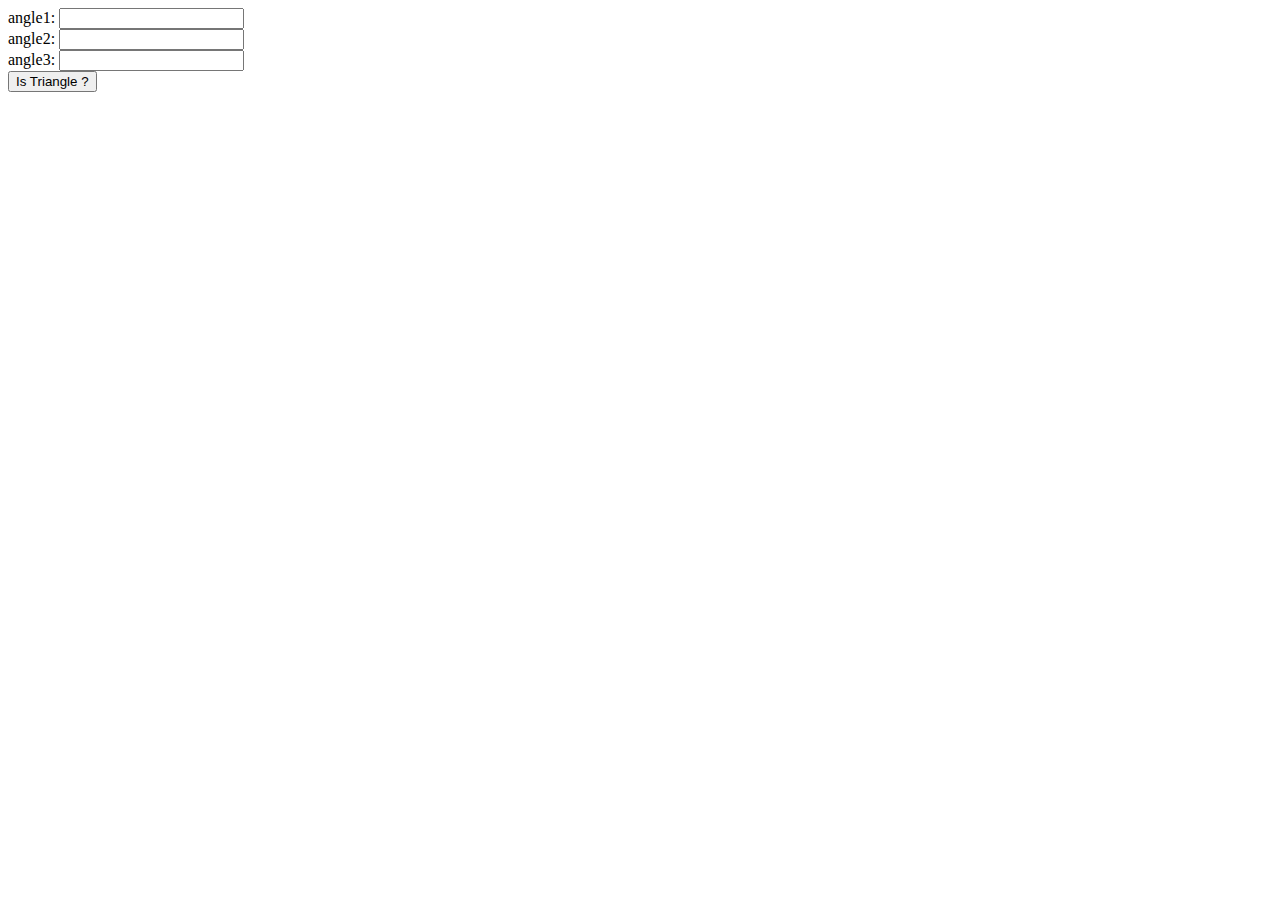
<file: istriangle.html>
<html lang="en">

<head>
    <meta charset="UTF-8" />
    <meta name="viewport" content="width=device-width, initial-scale=1.0" />
    <title>Is Triangle</title>
</head>

<body>
    <div class="container">
        <label for="angle1">angle1:</label>
        <input type="number" class="user-angle-input" /><br />
        <label for="angle2">angle2:</label>
        <input type="number" class="user-angle-input" /><br />
        <label for="angle3">angle3:</label>
        <input type="number" class="user-angle-input" /><br />
        <button id="is-button-triangle">Is Triangle ?</button>
        <div class="display-output"></div>
        <script src="script.js"></script>
    </div>
</body>

</html>
</file>
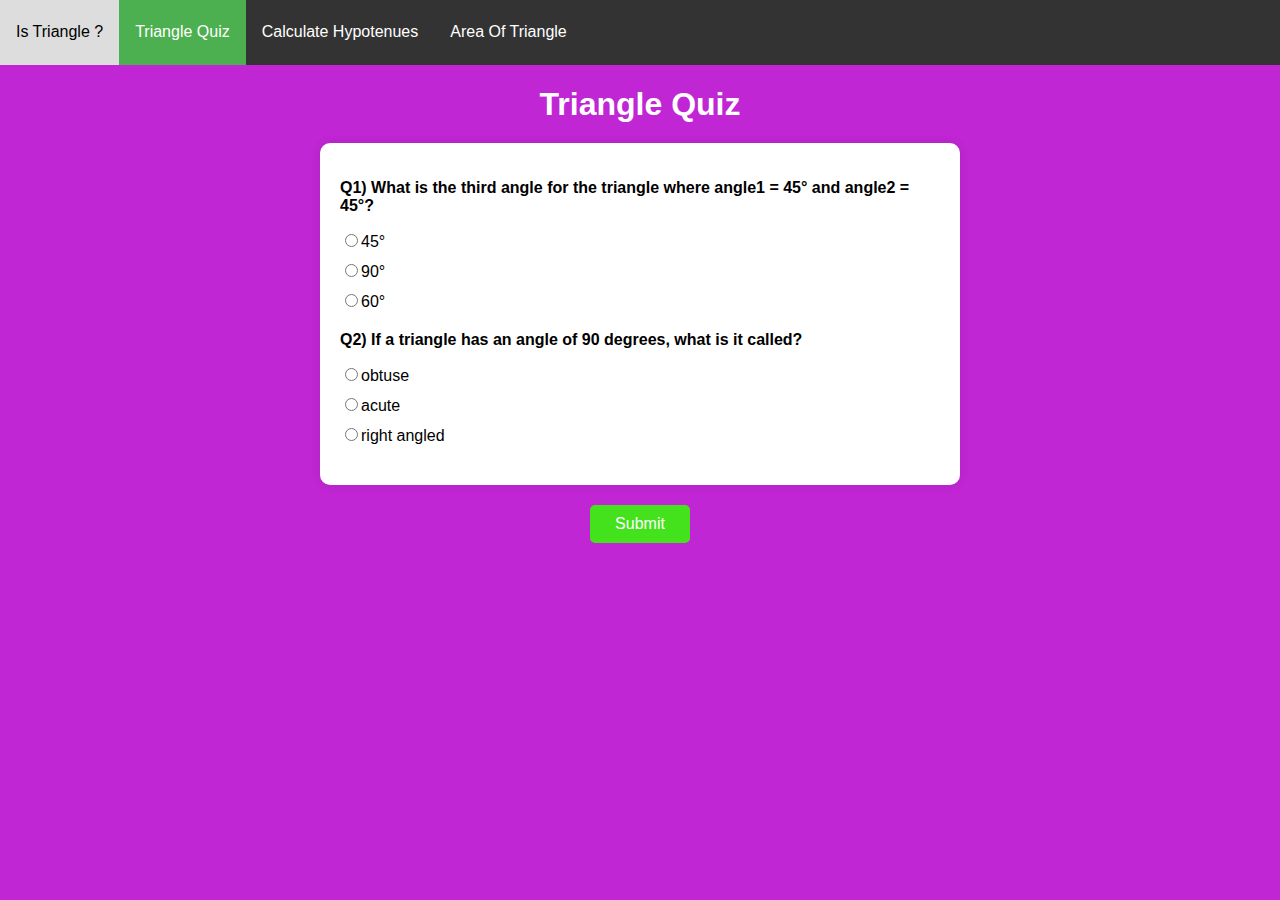
<file: quiz/quiz.html>
<html lang="en">

<head>
    <meta charset="UTF-8" />
    <meta name="viewport" content="width=device-width, initial-scale=1.0" />
    <link rel="stylesheet" href="quiz.css">
    <title>Triangle Quiz</title>
</head>

<body>
    <nav>
        <a href="/index.html">Is Triangle ?</a>
        <a href="../quiz/quiz.html" class="active">Triangle Quiz</a>
        <a href="../hypotenuse/index.html">Calculate Hypotenues</a>
        <a href="../area/index.html">Area Of Triangle</a>
    </nav>
    <h1>Triangle Quiz</h1>
    <form action="" class="quiz-form">
        <div class="question-container">
            <p>
                Q1) What is the third angle for the triangle where angle1 = 45° and
                angle2 = 45°?
            </p>
            <label for="">
                <input type="radio" name="question1" value="45°" />45°
            </label>
            <label for="">
                <input type="radio" name="question1" value="90°" />90°
            </label>
            <label for="">
                <input type="radio" name="question1" value="60°" />60°
            </label>
        </div>
        <div class="question-container">
            <p>Q2) If a triangle has an angle of 90 degrees, what is it called?</p>
            <label for="">
                <input type="radio" name="question2" value="obtuse">obtuse
            </label>
            <label for="">
                <input type="radio" name="question2" value="acute">acute
            </label>
            <label for="">
                <input type="radio" name="question2" value="right angled">right angled
            </label>
        </div>
    </form>
    <div class="result-manager">
        <button id="submit-answers">Submit</button>
        <div id="show-result"></div>
        <div id="timer"></div>
    </div>
    <script src="index.js"></script>
</body>

</html>
</file>
<file: quiz/quiz.css>
body {
    font-family: 'Arial', sans-serif;
    background-color: #c026d3;
    margin: 0;
    padding: 0;
    display: flex;
    flex-direction: column;
    overflow: hidden;
}

.quiz-form{
    margin: auto;
}

h1 {
    text-align: center;
    margin-bottom: 20px;
    color: white;;
}

/* Navigation */
nav {
    background-color: #333;
    overflow: hidden;
    line-height: 2.3rem;
}

nav a {
    float: left;
    display: block;
    color: white;
    text-align: center;
    padding: 14px 16px;
    text-decoration: none;
}

nav a:hover {
    background-color: #ddd;
    color: black;
}


nav a.active {
    background-color: #4CAF50;
    color: white;
}

@media screen and (max-width: 600px) {
    nav a {
        float: none;
        width: 100%;
        text-align: center;
    }
}

.quiz-form {
    background-color: #fff;
    padding: 20px;
    border-radius: 10px;
    box-shadow: 0 0 10px rgba(0, 0, 0, 0.1);
    width: 80%;
    max-width: 600px;
}

.question-container {
    margin-bottom: 20px;
}

p {
    font-weight: bold;
}

label {
    display: block;
    margin: 10px 0;
}

#submit-answers {
    background-color: #44e11d;
    color: #fff;
    padding: 10px 20px;
    border: none;
    border-radius: 5px;
    cursor: pointer;
    font-size: 16px;
    margin-top: 20px;
    width: 100px;
}

#submit-answers:hover {
    background-color:#0891b2;
}

#show-result {
    text-align: center;
    margin-top: 20px;
    font-size: 30px;
    color: #e90f3e;
    font-weight: bolder;
}

.result-manager{
    text-align: center;
}

@media (max-width: 600px) {
    .quiz-form {
        width: 90%;
    }
}
</file>
